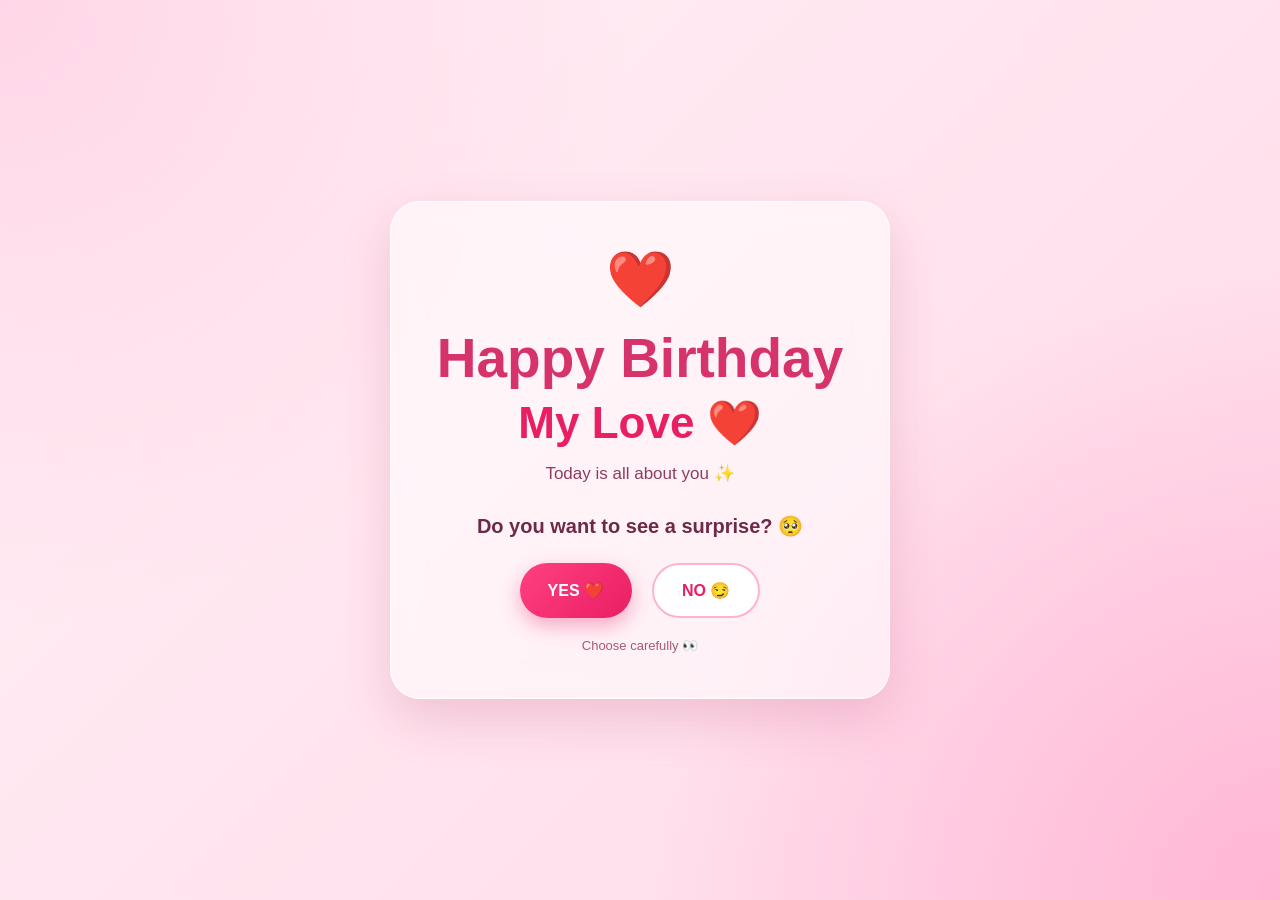
<file: index.html>
<!DOCTYPE html>
<html lang="en">
<head>
    <meta charset="UTF-8">
    <meta name="viewport" content="width=device-width, initial-scale=1.0">

    <title>Happy Birthday My Love ❤️</title>

    <link rel="stylesheet" href="style.css">
</head>

<body>

    <!-- Floating Hearts -->
    <div class="hearts-container"></div>

    <main class="birthday-container">

        <div class="heart-icon">❤️</div>

        <h1>
            Happy Birthday
            <span>My Love ❤️</span>
        </h1>

        <p class="message">
            Today is all about you ✨
        </p>

        <div class="question-box">
            <h2>Do you want to see a surprise? 🥺</h2>

            <div class="buttons">

                <button id="yesBtn" class="yes-btn">
                    YES ❤️
                </button>

                <button id="noBtn" class="no-btn">
                    NO 😏
                </button>

            </div>

            <p class="hint">
                Choose carefully 👀
            </p>
        </div>

    </main>

    <script src="script.js"></script>

</body>
</html>
</file>
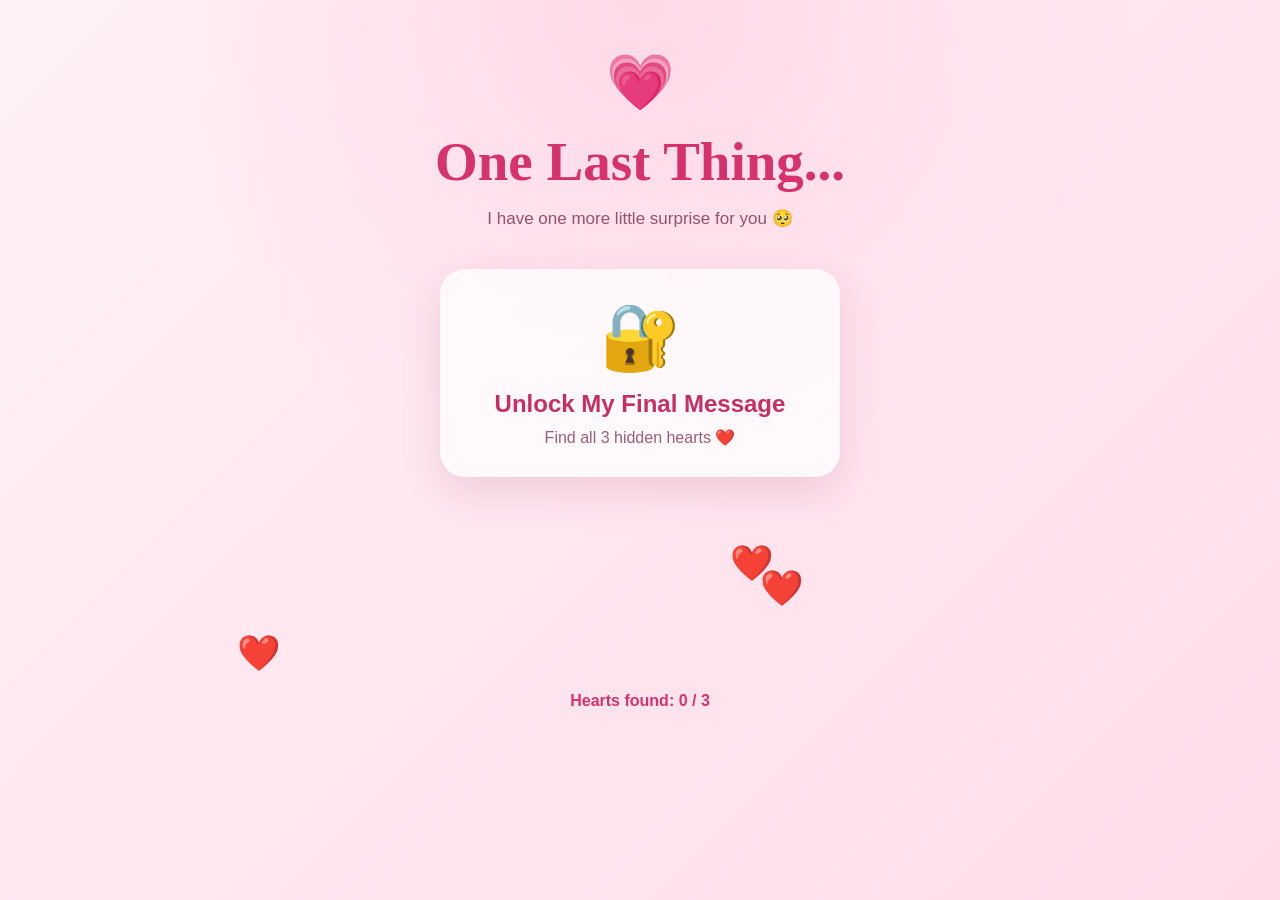
<file: final1.html>
<!DOCTYPE html>
<html lang="en">
<head>
    <meta charset="UTF-8">
    <meta name="viewport" content="width=device-width, initial-scale=1.0">

    <title>One Last Surprise ❤️</title>

    <link rel="stylesheet" href="final1.css">
</head>

<body>

    <audio id="backgroundMusic" src="audio2.mpeg" autoplay preload="auto"></audio>

    <div id="heartsContainer"></div>

    <main class="container">

        <!-- STEP 1 -->

        <section id="unlockSection">

            <div class="top-heart">💗</div>

            <h1>One Last Thing...</h1>

            <p class="subtitle">
                I have one more little surprise for you 🥺
            </p>

            <div class="lock-box">

                <div id="lock">🔐</div>

                <h2>Unlock My Final Message</h2>

                <p>
                    Find all 3 hidden hearts ❤️
                </p>

            </div>

            <div id="heartGame"></div>

            <p id="counter">
                Hearts found: 0 / 3
            </p>

        </section>


        <!-- STEP 2 -->

        <section id="envelopeSection" class="hidden">

            <div class="unlock-title">
                🔓 You unlocked it!
            </div>

            <p>
                But there is still something inside... 💌
            </p>

            <button id="envelopeBtn" class="envelope">
                💌
            </button>

            <p class="tap-text">
                Tap the letter ❤️
            </p>

        </section>


        <!-- STEP 3 -->

        <section id="letterSection" class="hidden">

            <div class="letter">

                <div class="letter-icon">
                    💌
                </div>

                <h1>To My Love ❤️</h1>

                <div id="letterText"></div>

                <div id="signature" class="hidden signature">
                    With all my love,<br>
                    <strong>Your bestone</strong>
                </div>

            </div>

            <button id="lastSurpriseBtn" class="hidden last-btn">
                Tap for One Last Surprise 🥺❤️
            </button>

        </section>


        <!-- STEP 4 -->

        <section id="finalSection" class="hidden final-screen">

            <div class="big-heart">
                ❤️
            </div>

            <h1>
                Happy Birthday,
                <span>Thangooooooo❤️</span>
            </h1>

            <p>
                You are my favourite person,
                my favourite memory,
                and my favourite part of every day. 🫂
            </p>

            <div class="hug">
                🫂💕🫂
            </div>

            <div class="final-line">
                I love you more than words can say. ❤️
                Love U So SO SO SO SO SO muchhhh chloooo🫂💕🫂
            </div>

        </section>

    </main>


    <script src="final1.js"></script>

</body>
</html>
</file>
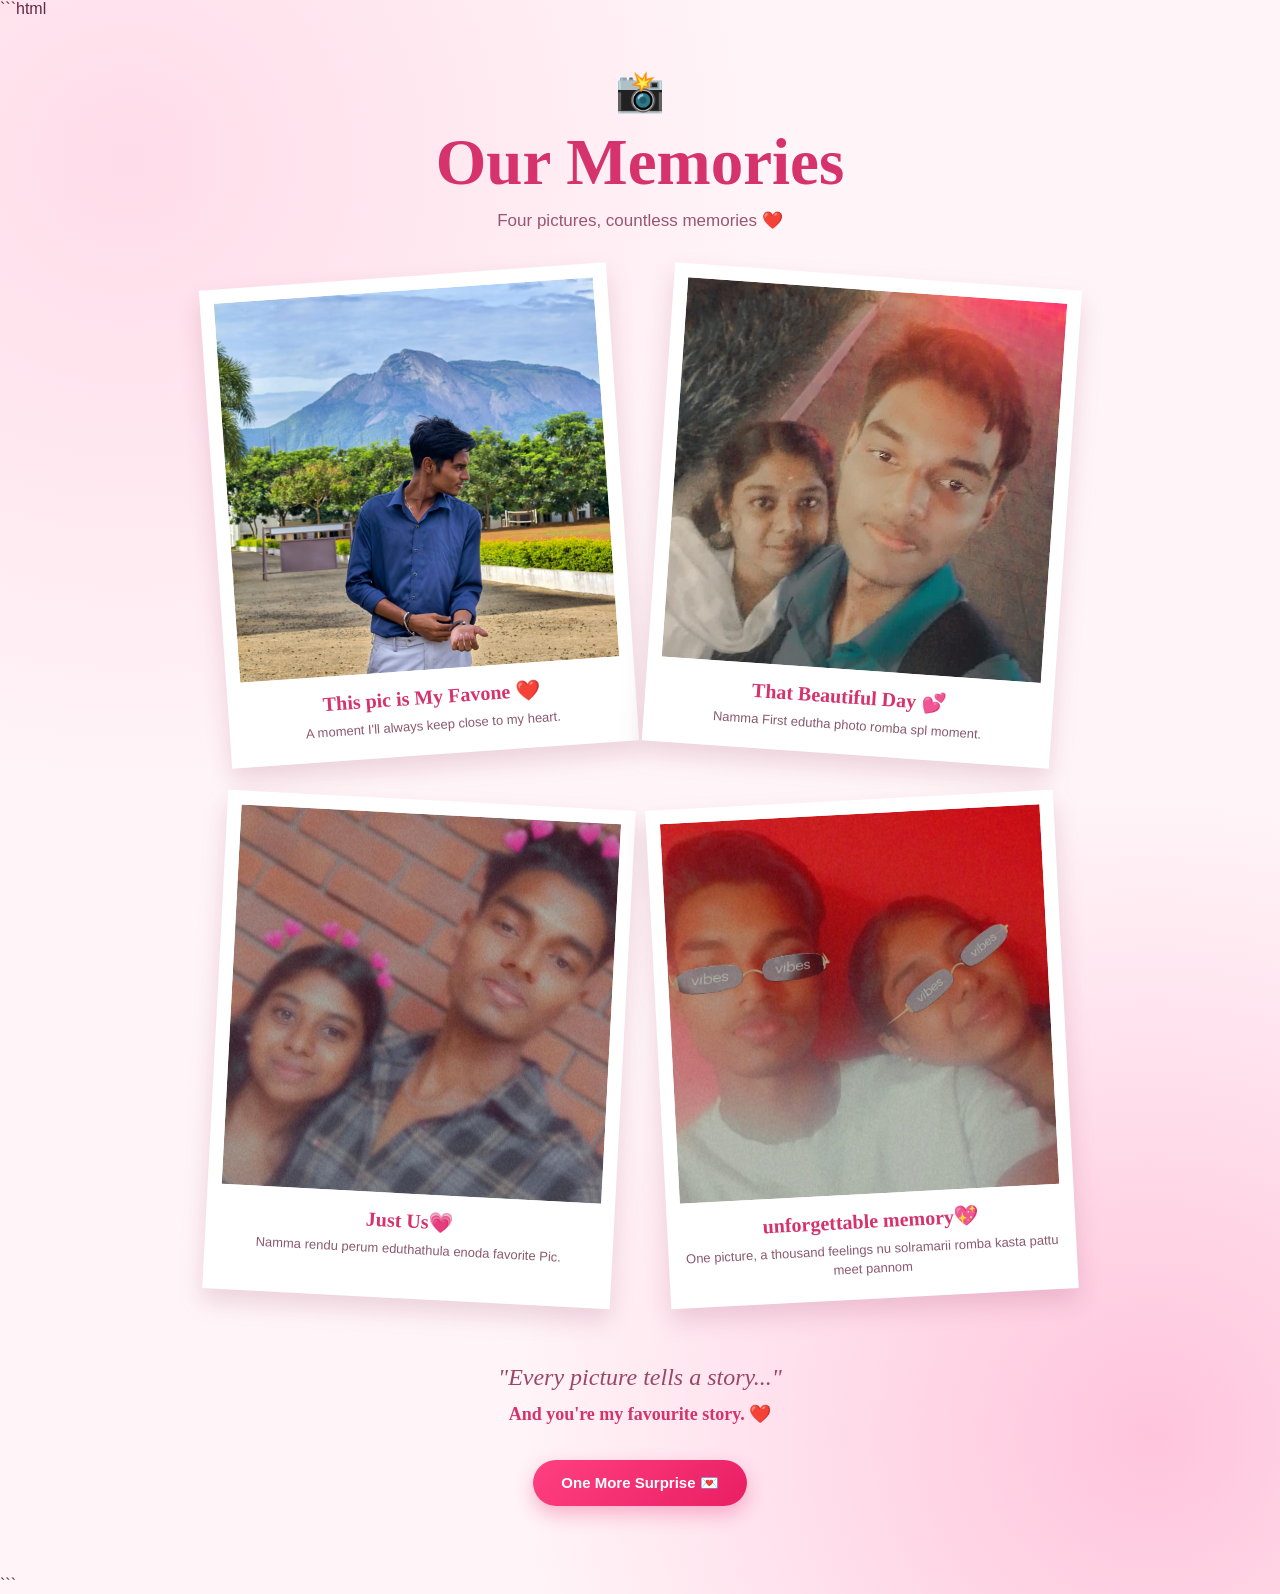
<file: surprise.html>
```html
<!DOCTYPE html>
<html lang="en">
<head>
    <meta charset="UTF-8">
    <meta name="viewport" content="width=device-width, initial-scale=1.0">

    <title>Our Memories ❤️</title>

    <link rel="stylesheet" href="surprise.css">
</head>

<body>

    <audio id="backgroundMusic" src="audio1.mpeg" autoplay preload="auto"></audio>

    <div class="floating-hearts"></div>

    <div class="page">

        <div class="heading">
            <span>📸</span>

            <h1>Our Memories</h1>

            <p>
                Four pictures, countless memories ❤️
            </p>
        </div>


        <div class="photo-booth">

            <!-- PHOTO 1 -->

            <div class="photo-card card-one">

                <div class="photo">
                    <img src="image1.jpeg" alt="Our memory 1">
                </div>

                <div class="caption">
                    <h3>This pic is My Favone ❤️</h3>

                    <p>
                        A moment I'll always keep close to my heart.
                    </p>
                </div>

            </div>


            <!-- PHOTO 2 -->

            <div class="photo-card card-two">

                <div class="photo">
                    <img src="image2.jpeg" alt="Our memory 2">
                </div>

                <div class="caption">
                    <h3>That Beautiful Day 💕</h3>

                    <p>
                        Namma First edutha photo romba spl moment.
                    </p>
                </div>

            </div>


            <!-- PHOTO 3 -->

            <div class="photo-card card-three">

                <div class="photo">
                    <img src="image3.jpeg" alt="Our memory 3">
                </div>

                <div class="caption">
                    <h3>Just Us💗</h3>

                    <p>
                        Namma rendu perum eduthathula enoda favorite Pic.
                    </p>
                </div>

            </div>


            <!-- PHOTO 4 -->

            <div class="photo-card card-four">

                <div class="photo">
                    <img src="image4.jpeg" alt="Our memory 4">
                </div>

                <div class="caption">
                    <h3>unforgettable memory💖</h3>

                    <p>
                        One picture, a thousand feelings nu solramarii romba kasta pattu meet pannom 
                    </p>
                </div>

            </div>

        </div>


        <div class="bottom-message">

            <p>
                "Every picture tells a story..."
            </p>

            <span>And you're my favourite story. ❤️</span>

        </div>


        <button class="next-btn" onclick="nextPage()">
            One More Surprise 💌
        </button>

    </div>


    <script src="surprise.js"></script>

</body>
</html>
```
</file>
<file: style.css>
* {
    margin: 0;
    padding: 0;
    box-sizing: border-box;
}

body {
    min-height: 100vh;
    overflow: hidden;

    display: flex;
    justify-content: center;
    align-items: center;

    font-family: "Segoe UI", sans-serif;

    background:
        radial-gradient(circle at top left, #ffd6e7, transparent 40%),
        radial-gradient(circle at bottom right, #ffb6d5, transparent 40%),
        linear-gradient(135deg, #fff0f6, #ffd9e8);

    position: relative;
}


/* --------------------------
   Main Container
-------------------------- */

.birthday-container {
    width: 90%;
    max-width: 500px;

    text-align: center;

    padding: 45px 25px;

    background: rgba(255, 255, 255, 0.55);

    border: 1px solid rgba(255, 255, 255, 0.8);

    border-radius: 30px;

    box-shadow:
        0 20px 50px rgba(180, 60, 110, 0.2);

    backdrop-filter: blur(15px);

    position: relative;
    z-index: 10;

    animation: containerAppear 1.2s ease;
}


/* --------------------------
   Heart Icon
-------------------------- */

.heart-icon {
    font-size: 55px;

    animation: heartbeat 1.2s infinite;

    margin-bottom: 15px;
}


/* --------------------------
   Birthday Heading
-------------------------- */

h1 {
    font-size: clamp(32px, 8vw, 55px);

    color: #d6336c;

    line-height: 1.15;

    margin-bottom: 15px;
}

h1 span {
    display: block;

    color: #e91e63;

    font-size: 0.8em;

    margin-top: 8px;
}


.message {
    color: #8f3d5e;

    font-size: 17px;

    margin-bottom: 30px;
}


/* --------------------------
   Question
-------------------------- */

.question-box {
    margin-top: 10px;
}

.question-box h2 {
    color: #6d2945;

    font-size: 20px;

    margin-bottom: 25px;
}


/* --------------------------
   Buttons
-------------------------- */

.buttons {
    display: flex;

    justify-content: center;

    gap: 20px;

    min-height: 55px;

    position: relative;
}


button {
    border: none;

    padding: 14px 28px;

    border-radius: 50px;

    font-size: 16px;

    font-weight: bold;

    cursor: pointer;

    transition: transform 0.2s ease,
                box-shadow 0.2s ease;
}


/* YES */

.yes-btn {
    background: linear-gradient(135deg, #ff4081, #e91e63);

    color: white;

    box-shadow:
        0 8px 20px rgba(233, 30, 99, 0.35);

    z-index: 20;
}

.yes-btn:hover {
    transform: scale(1.08);

    box-shadow:
        0 12px 25px rgba(233, 30, 99, 0.45);
}


/* NO */

.no-btn {
    background: white;

    color: #e91e63;

    border: 2px solid #ffb3cb;

    position: relative;

    z-index: 20;
}

.no-btn:hover {
    transform: scale(1.05);
}


/* Hint */

.hint {
    margin-top: 20px;

    color: #a65a78;

    font-size: 13px;
}


/* --------------------------
   Floating Hearts
-------------------------- */

.hearts-container {
    position: fixed;

    inset: 0;

    pointer-events: none;

    overflow: hidden;

    z-index: 1;
}


.floating-heart {
    position: absolute;

    bottom: -50px;

    font-size: 20px;

    opacity: 0.7;

    animation: floatHeart linear forwards;
}


/* --------------------------
   Animations
-------------------------- */

@keyframes floatHeart {

    0% {
        transform:
            translateY(0)
            rotate(0deg)
            scale(0.8);

        opacity: 0;
    }

    10% {
        opacity: 0.8;
    }

    50% {
        transform:
            translateY(-50vh)
            rotate(180deg)
            scale(1);
    }

    100% {
        transform:
            translateY(-115vh)
            rotate(360deg)
            scale(1.2);

        opacity: 0;
    }
}


@keyframes heartbeat {

    0%, 100% {
        transform: scale(1);
    }

    50% {
        transform: scale(1.2);
    }
}


@keyframes containerAppear {

    from {
        opacity: 0;

        transform:
            translateY(30px)
            scale(0.9);
    }

    to {
        opacity: 1;

        transform:
            translateY(0)
            scale(1);
    }
}


/* --------------------------
   Mobile
-------------------------- */

@media (max-width: 500px) {

    .birthday-container {
        padding: 35px 18px;
    }

    .heart-icon {
        font-size: 45px;
    }

    .question-box h2 {
        font-size: 18px;
    }

    .buttons {
        gap: 12px;
    }

    button {
        padding: 13px 24px;
    }
}
</file>
<file: final1.css>
* {
    margin: 0;
    padding: 0;
    box-sizing: border-box;
}

body {
    min-height: 100vh;
    overflow-x: hidden;

    font-family: "Segoe UI", sans-serif;

    background:
        radial-gradient(circle at top, #ffd9e7, transparent 45%),
        linear-gradient(135deg, #fff1f6, #ffdce9);

    color: #64283f;
}


/* MAIN */

.container {
    width: 100%;
    max-width: 850px;

    margin: auto;

    padding: 50px 20px 80px;

    text-align: center;

    position: relative;

    z-index: 5;
}


/* COMMON */

.hidden {
    display: none !important;
}

.top-heart {
    font-size: 55px;

    animation: beat 1.2s infinite;
}

h1 {
    font-family: Georgia, serif;

    color: #d6336c;

    font-size: clamp(35px, 7vw, 55px);

    margin: 15px 0;
}

.subtitle {
    color: #96516b;

    font-size: 17px;
}


/* LOCK */

.lock-box {
    margin: 40px auto 25px;

    max-width: 400px;

    padding: 30px;

    background: rgba(255,255,255,.75);

    border-radius: 25px;

    box-shadow: 0 15px 40px rgba(150,50,90,.15);
}

#lock {
    font-size: 65px;

    margin-bottom: 15px;
}

.lock-box h2 {
    color: #c52f62;

    margin-bottom: 10px;
}

.lock-box p {
    color: #9a6077;
}


/* HEART GAME */

#heartGame {
    height: 180px;

    position: relative;

    margin-top: 10px;
}

.game-heart {
    position: absolute;

    border: none;

    background: transparent;

    font-size: 35px;

    cursor: pointer;

    transition: .2s;

    animation: floating 2s infinite ease-in-out;
}

.game-heart:hover {
    transform: scale(1.3);
}


/* COUNTER */

#counter {
    color: #d6336c;

    font-weight: bold;

    margin-top: 10px;
}


/* ENVELOPE */

#envelopeSection {
    padding-top: 70px;
}

.unlock-title {
    font-family: Georgia, serif;

    font-size: 30px;

    color: #d6336c;

    margin-bottom: 15px;
}

.envelope {
    margin-top: 40px;

    width: 130px;
    height: 100px;

    border: none;

    background: white;

    border-radius: 15px;

    font-size: 60px;

    cursor: pointer;

    box-shadow:
        0 15px 35px rgba(150,50,90,.2);

    transition: .3s;
}

.envelope:hover {
    transform: scale(1.12) rotate(-3deg);
}

.tap-text {
    margin-top: 20px;

    color: #9a6077;
}


/* LETTER */

#letterSection {
    padding-top: 30px;
}

.letter {
    background: rgba(255,255,255,.95);

    max-width: 700px;

    margin: auto;

    padding: 45px 35px;

    border-radius: 12px;

    box-shadow:
        0 20px 60px rgba(150,50,90,.2);

    text-align: left;

    border: 1px solid #f3c2d4;
}

.letter-icon {
    text-align: center;

    font-size: 45px;
}

.letter h1 {
    text-align: center;

    font-size: 42px;

    margin-bottom: 30px;
}

#letterText {
    font-family: Georgia, serif;

    font-size: 17px;

    line-height: 1.9;

    color: #684051;
}

#letterText p {
    margin-bottom: 20px;
}

.signature {
    text-align: right;

    margin-top: 30px;

    font-family: Georgia, serif;

    color: #8c5369;

    font-size: 17px;
}

.signature strong {
    color: #d6336c;

    font-size: 24px;
}


/* LAST BUTTON */

.last-btn {
    margin-top: 35px;

    border: none;

    padding: 16px 28px;

    border-radius: 50px;

    background: linear-gradient(
        135deg,
        #ff4081,
        #e91e63
    );

    color: white;

    font-weight: bold;

    font-size: 16px;

    cursor: pointer;

    box-shadow:
        0 10px 25px rgba(233,30,99,.3);

    animation: pulseButton 1.5s infinite;
}


/* FINAL */

.final-screen {
    padding-top: 70px;

    min-height: 80vh;
}

.big-heart {
    font-size: 100px;

    animation: beat .9s infinite;
}

.final-screen h1 {
    font-size: clamp(40px, 8vw, 70px);
}

.final-screen h1 span {
    display: block;

    color: #e91e63;
}

.final-screen p {
    max-width: 600px;

    margin: 25px auto;

    font-family: Georgia, serif;

    font-size: 20px;

    line-height: 1.7;

    color: #734458;
}

.hug {
    font-size: 45px;

    margin: 30px 0;
}

.final-line {
    font-family: Georgia, serif;

    font-size: 22px;

    color: #d6336c;

    font-weight: bold;
}


/* FLOATING HEARTS */

#heartsContainer {
    position: fixed;

    inset: 0;

    overflow: hidden;

    pointer-events: none;

    z-index: 1;
}

.floating-heart {
    position: absolute;

    bottom: -40px;

    animation: floatUp linear forwards;

    opacity: .7;
}


/* ANIMATIONS */

@keyframes floatUp {

    from {
        transform:
            translateY(0)
            rotate(0deg);

        opacity: 0;
    }

    15% {
        opacity: .8;
    }

    to {
        transform:
            translateY(-110vh)
            rotate(360deg);

        opacity: 0;
    }
}

@keyframes beat {

    0%, 100% {
        transform: scale(1);
    }

    50% {
        transform: scale(1.18);
    }
}

@keyframes floating {

    0%, 100% {
        transform: translateY(0);
    }

    50% {
        transform: translateY(-12px);
    }
}

@keyframes pulseButton {

    0%, 100% {
        transform: scale(1);
    }

    50% {
        transform: scale(1.05);
    }
}


/* MOBILE */

@media (max-width: 600px) {

    .container {
        padding: 35px 15px 60px;
    }

    .letter {
        padding: 35px 22px;
    }

    #letterText {
        font-size: 15px;

        line-height: 1.8;
    }

    .letter h1 {
        font-size: 35px;
    }

    .final-screen p {
        font-size: 17px;
    }
}
</file>
<file: surprise.css>
* {
    margin: 0;
    padding: 0;
    box-sizing: border-box;
}

body {
    min-height: 100vh;

    background:
        radial-gradient(circle at 10% 10%, #ffdce9, transparent 35%),
        radial-gradient(circle at 90% 90%, #ffc4dc, transparent 35%),
        #fff5f8;

    font-family: "Segoe UI", sans-serif;

    overflow-x: hidden;

    color: #64283f;
}


/* MAIN */

.page {
    width: 100%;
    max-width: 1000px;

    margin: auto;

    padding: 50px 20px 70px;

    position: relative;
    z-index: 5;
}


/* HEADING */

.heading {
    text-align: center;

    margin-bottom: 45px;

    animation: fadeDown 1s ease;
}

.heading span {
    font-size: 40px;
}

.heading h1 {
    font-family: Georgia, serif;

    font-size: clamp(38px, 7vw, 65px);

    color: #d6336c;

    margin: 10px 0;
}

.heading p {
    font-size: 17px;

    color: #9a5570;
}


/* PHOTO BOOTH */

.photo-booth {
    display: grid;

    grid-template-columns: repeat(2, 1fr);

    gap: 45px 35px;

    max-width: 850px;

    margin: auto;
}


/* PHOTO CARD */

.photo-card {
    background: #fff;

    padding: 14px 14px 20px;

    box-shadow:
        0 12px 25px rgba(150, 50, 90, 0.18);

    transition:
        transform 0.3s ease,
        box-shadow 0.3s ease;

    animation: photoAppear 1s ease;
}


/* Polaroid rotations */

.card-one {
    transform: rotate(-4deg);
}

.card-two {
    transform: rotate(4deg);
}

.card-three {
    transform: rotate(3deg);
}

.card-four {
    transform: rotate(-3deg);
}


/* Hover */

.photo-card:hover {
    transform:
        rotate(0deg)
        scale(1.05);

    box-shadow:
        0 20px 35px rgba(150, 50, 90, 0.25);

    z-index: 10;
}


/* PHOTO */

.photo {
    width: 100%;

    aspect-ratio: 1 / 1;

    overflow: hidden;

    background: #f8dce7;
}

.photo img {
    width: 100%;

    height: 100%;

    object-fit: cover;

    display: block;

    transition: transform 0.5s ease;
}

.photo-card:hover img {
    transform: scale(1.08);
}


/* CAPTION */

.caption {
    text-align: center;

    padding-top: 15px;
}

.caption h3 {
    font-family: Georgia, serif;

    color: #d6336c;

    font-size: 20px;

    margin-bottom: 7px;
}

.caption p {
    font-size: 13px;

    color: #8b596d;

    line-height: 1.5;
}


/* BOTTOM MESSAGE */

.bottom-message {
    text-align: center;

    margin-top: 65px;

    font-family: Georgia, serif;

    animation: fadeUp 1.5s ease;
}

.bottom-message p {
    font-size: 24px;

    color: #9c4666;

    font-style: italic;
}

.bottom-message span {
    display: block;

    margin-top: 12px;

    color: #d6336c;

    font-size: 18px;

    font-weight: bold;
}


/* NEXT BUTTON */

.next-btn {
    display: block;

    margin: 35px auto 0;

    padding: 14px 28px;

    border: none;

    border-radius: 30px;

    background: linear-gradient(
        135deg,
        #ff4081,
        #e91e63
    );

    color: white;

    font-size: 15px;

    font-weight: bold;

    cursor: pointer;

    box-shadow:
        0 8px 20px rgba(233, 30, 99, 0.3);

    transition: 0.3s;
}

.next-btn:hover {
    transform: scale(1.06);
}


/* FLOATING HEARTS */

.floating-hearts {
    position: fixed;

    inset: 0;

    pointer-events: none;

    overflow: hidden;

    z-index: 1;
}

.heart {
    position: absolute;

    bottom: -30px;

    animation: floatUp linear forwards;

    opacity: 0.6;
}


/* ANIMATIONS */

@keyframes floatUp {

    0% {
        transform:
            translateY(0)
            rotate(0deg);

        opacity: 0;
    }

    15% {
        opacity: 0.7;
    }

    100% {
        transform:
            translateY(-110vh)
            rotate(360deg);

        opacity: 0;
    }
}


@keyframes fadeDown {

    from {
        opacity: 0;

        transform: translateY(-30px);
    }

    to {
        opacity: 1;

        transform: translateY(0);
    }
}


@keyframes fadeUp {

    from {
        opacity: 0;

        transform: translateY(30px);
    }

    to {
        opacity: 1;

        transform: translateY(0);
    }
}


@keyframes photoAppear {

    from {
        opacity: 0;

        transform: scale(0.8);
    }

    to {
        opacity: 1;
    }
}


/* MOBILE */

@media (max-width: 650px) {

    .page {
        padding: 35px 18px 60px;
    }

    .photo-booth {
        grid-template-columns: 1fr;

        gap: 35px;

        max-width: 400px;
    }

    .photo-card {
        max-width: 340px;

        width: 100%;

        margin: auto;
    }

    .heading {
        margin-bottom: 35px;
    }

    .heading h1 {
        font-size: 42px;
    }
}
</file>
